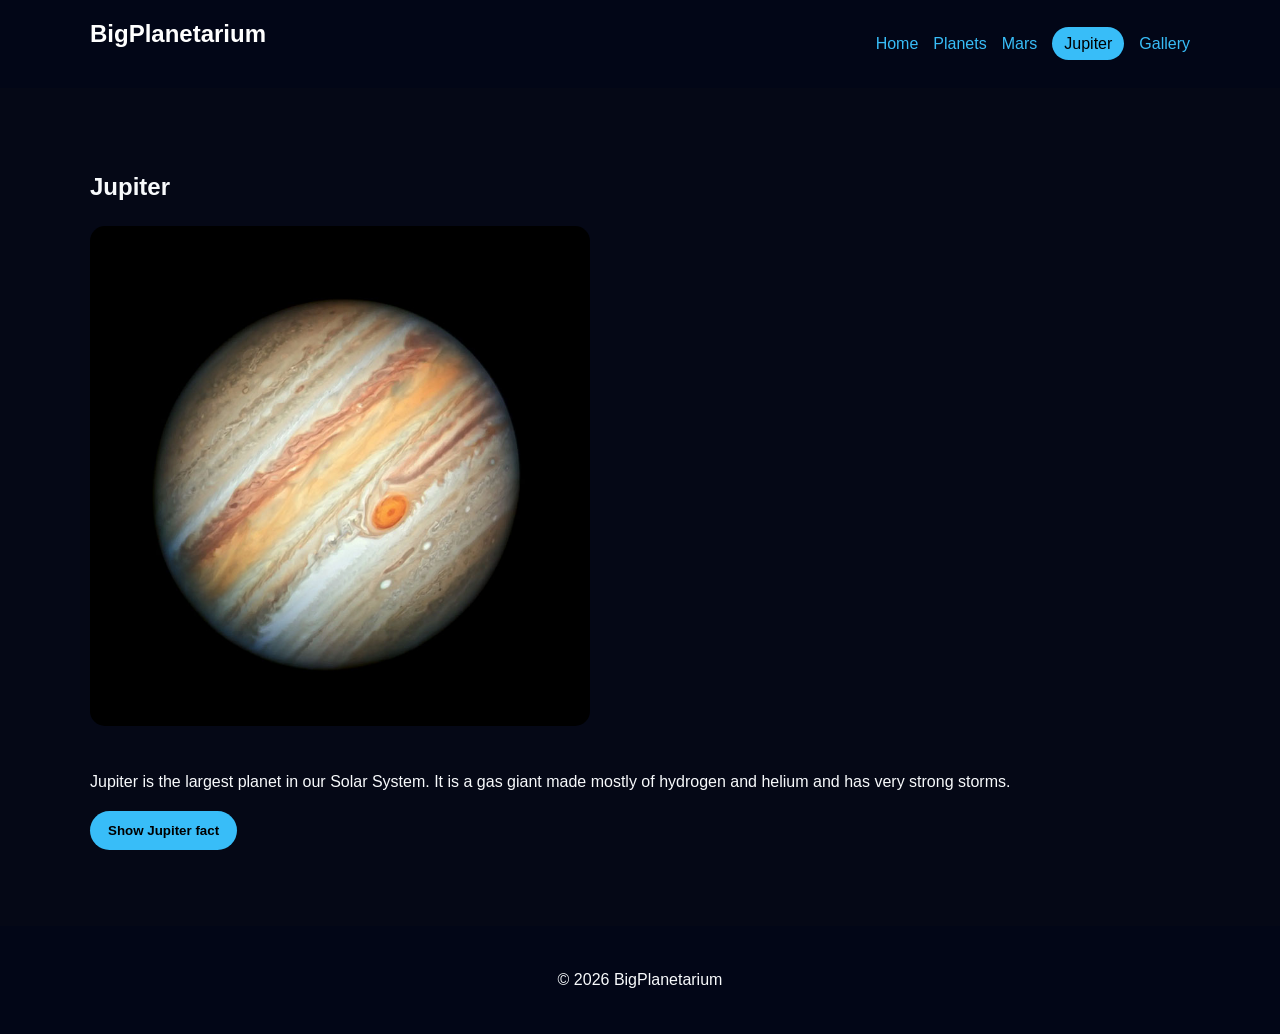
<file: jupiter.html>
<!DOCTYPE html>
<html lang="en">
<head>
    <meta charset="UTF-8">
    <meta name="viewport" content="width=device-width, initial-scale=1.0">
    <title>BigPlanetarium | Jupiter</title>

    <style>
        body {
            background: #050816;
            color: #f8fafc;
            font-family: Arial, sans-serif;
            line-height: 1.6;
            margin: 0;
        }

        .site-header {
            background: #020617;
            padding: 15px 20px;
        }

        .navbar {
            max-width: 1100px;
            margin: auto;
            display: flex;
            justify-content: space-between;
        }

        .logo {
            color: white;
            text-decoration: none;
            font-size: 24px;
            font-weight: bold;
        }

        .nav-links {
            list-style: none;
            display: flex;
            gap: 15px;
        }

        .nav-links a {
            color: #38bdf8;
            text-decoration: none;
        }

        .nav-links a.active {
            background: #38bdf8;
            color: black;
            padding: 8px 12px;
            border-radius: 20px;
        }

        .content-section {
            max-width: 1100px;
            margin: auto;
            padding: 60px 20px;
        }

        img {
            width: 100%;
            max-width: 500px;
            border-radius: 15px;
            margin-bottom: 20px;
        }

        button {
            background: #38bdf8;
            color: black;
            border: none;
            border-radius: 25px;
            padding: 12px 18px;
            font-weight: bold;
            cursor: pointer;
        }

        .fact-output {
            color: #facc15;
            font-weight: bold;
            margin-top: 15px;
        }

        footer {
            background: #020617;
            text-align: center;
            padding: 25px;
        }
    </style>
</head>

<body>

<header class="site-header">
    <nav class="navbar">
        <a href="index.html" class="logo">BigPlanetarium</a>

        <ul class="nav-links">
            <li><a href="index.html">Home</a></li>
            <li><a href="planets.html">Planets</a></li>
            <li><a href="mars.html">Mars</a></li>
            <li><a href="jupiter.html" class="active">Jupiter</a></li>
            <li><a href="gallery.html">Gallery</a></li>
        </ul>
    </nav>
</header>

<main>
    <section class="content-section">
        <h1>Jupiter</h1>

        <img src="images/jupiter.jpg" alt="Jupiter planet">

        <p>
            Jupiter is the largest planet in our Solar System. It is a gas giant
            made mostly of hydrogen and helium and has very strong storms.
        </p>

        <button id="jupiterFactButton">Show Jupiter fact</button>

        <p id="jupiterFactOutput" class="fact-output"></p>
    </section>
</main>

<footer>
    <p>© 2026 BigPlanetarium</p>
</footer>

<script>
    const jupiterButton = document.getElementById("jupiterFactButton");
    const jupiterOutput = document.getElementById("jupiterFactOutput");

    jupiterButton.addEventListener("click", function () {
        jupiterOutput.textContent = "Jupiter has the Great Red Spot, a giant storm bigger than Earth.";
    });
</script>

</body>
</html>
</file>
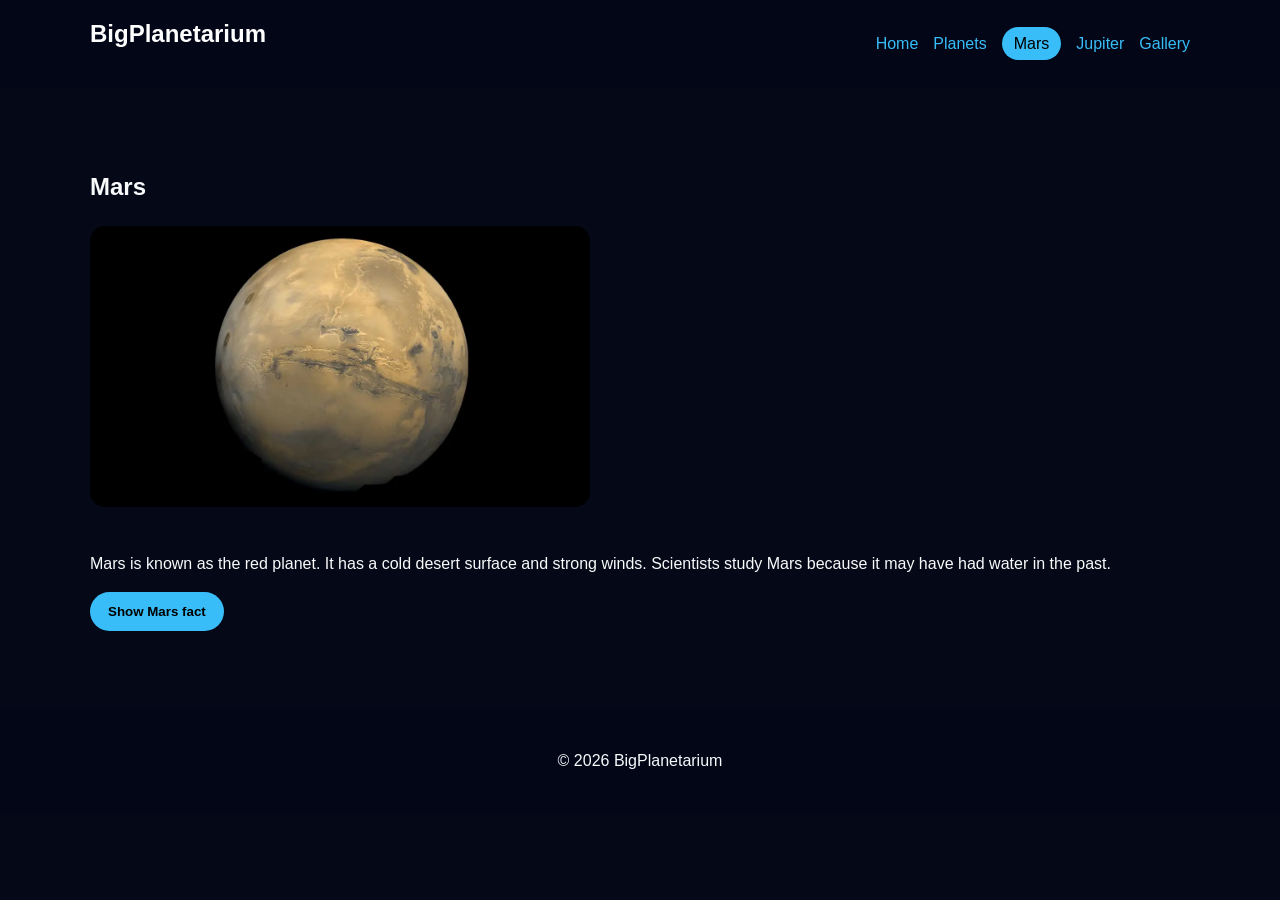
<file: mars.html>
<!DOCTYPE html>
<html lang="en">
<head>
    <meta charset="UTF-8">
    <meta name="viewport" content="width=device-width, initial-scale=1.0">
    <title>BigPlanetarium | Mars</title>

    <style>
        body {
            background: #050816;
            color: #f8fafc;
            font-family: Arial, sans-serif;
            line-height: 1.6;
            margin: 0;
        }

        .site-header {
            background: #020617;
            padding: 15px 20px;
        }

        .navbar {
            max-width: 1100px;
            margin: auto;
            display: flex;
            justify-content: space-between;
        }

        .logo {
            color: white;
            text-decoration: none;
            font-size: 24px;
            font-weight: bold;
        }

        .nav-links {
            list-style: none;
            display: flex;
            gap: 15px;
        }

        .nav-links a {
            color: #38bdf8;
            text-decoration: none;
        }

        .nav-links a.active {
            background: #38bdf8;
            color: black;
            padding: 8px 12px;
            border-radius: 20px;
        }

        .content-section {
            max-width: 1100px;
            margin: auto;
            padding: 60px 20px;
        }

        img {
            width: 100%;
            max-width: 500px;
            border-radius: 15px;
            margin-bottom: 20px;
        }

        button {
            background: #38bdf8;
            color: black;
            border: none;
            border-radius: 25px;
            padding: 12px 18px;
            font-weight: bold;
            cursor: pointer;
        }

        .fact-output {
            color: #facc15;
            font-weight: bold;
            margin-top: 15px;
        }

        footer {
            background: #020617;
            text-align: center;
            padding: 25px;
        }
    </style>
</head>

<body>

<header class="site-header">
    <nav class="navbar">
        <a href="index.html" class="logo">BigPlanetarium</a>

        <ul class="nav-links">
            <li><a href="index.html">Home</a></li>
            <li><a href="planets.html">Planets</a></li>
            <li><a href="mars.html" class="active">Mars</a></li>
            <li><a href="jupiter.html">Jupiter</a></li>
            <li><a href="gallery.html">Gallery</a></li>
        </ul>
    </nav>
</header>

<main>
    <section class="content-section">
        <h1>Mars</h1>

        <img src="images/mars.jpg" alt="Mars red planet">

        <p>
            Mars is known as the red planet. It has a cold desert surface and strong winds.
            Scientists study Mars because it may have had water in the past.
        </p>

        <button id="marsFactButton">Show Mars fact</button>

        <p id="marsFactOutput" class="fact-output"></p>
    </section>
</main>

<footer>
    <p>© 2026 BigPlanetarium</p>
</footer>

<script>
    const marsButton = document.getElementById("marsFactButton");
    const marsOutput = document.getElementById("marsFactOutput");

    marsButton.addEventListener("click", function () {
        marsOutput.textContent = "Mars has two small moons called Phobos and Deimos.";
    });
</script>

</body>
</html>
</file>
